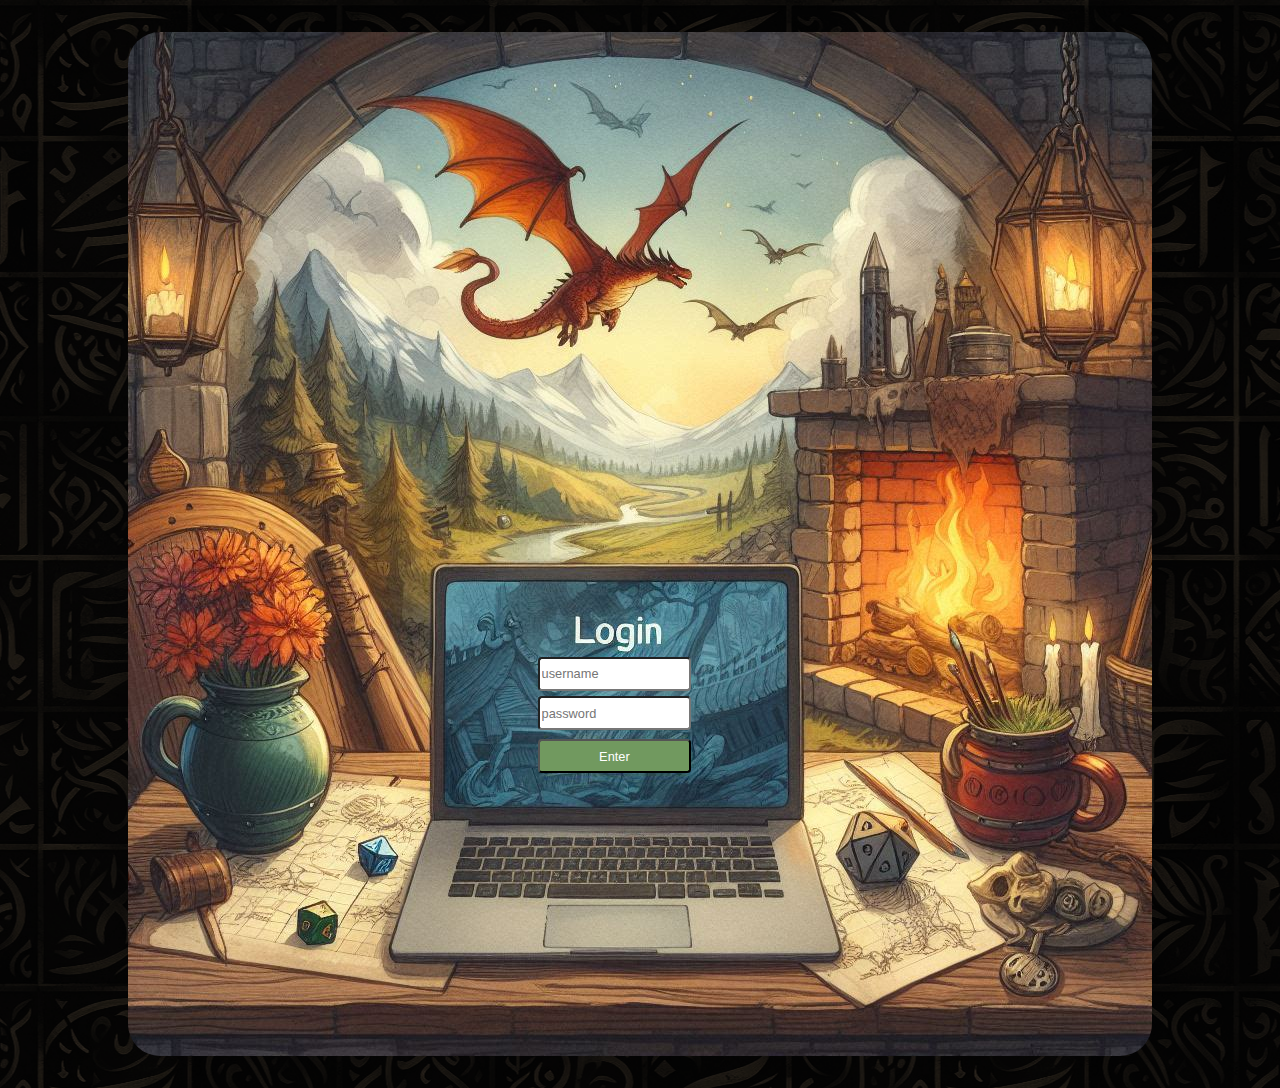
<file: index.html>
<!DOCTYPE html>
<html lang="en">

<head>
    <meta charset="UTF-8">
    <meta name="viewport" content="width=device-width, initial-scale=1.0">
    <title>Website of Holding</title>
    <link rel="stylesheet" href="/index.css"/>
    <link rel="icon" href="/images/d20.svg"/>
</head>

<body>
    <div id="layoutparent">
        <img id="loginimage" src="images/login.png" width="1024" height="1024"
            alt="A table with D&D accessories and labtop sits in front of an archway opening onto a classic fantasy scene with a red dragon flying over a valley.">
        <div id="loginform">
            <input id="username" placeholder="username">
            <input id="password" type="password" placeholder="password">
            <input id="enter" type="submit" value="Enter">
        </div>
    </div>
</body>

</html>
</file>
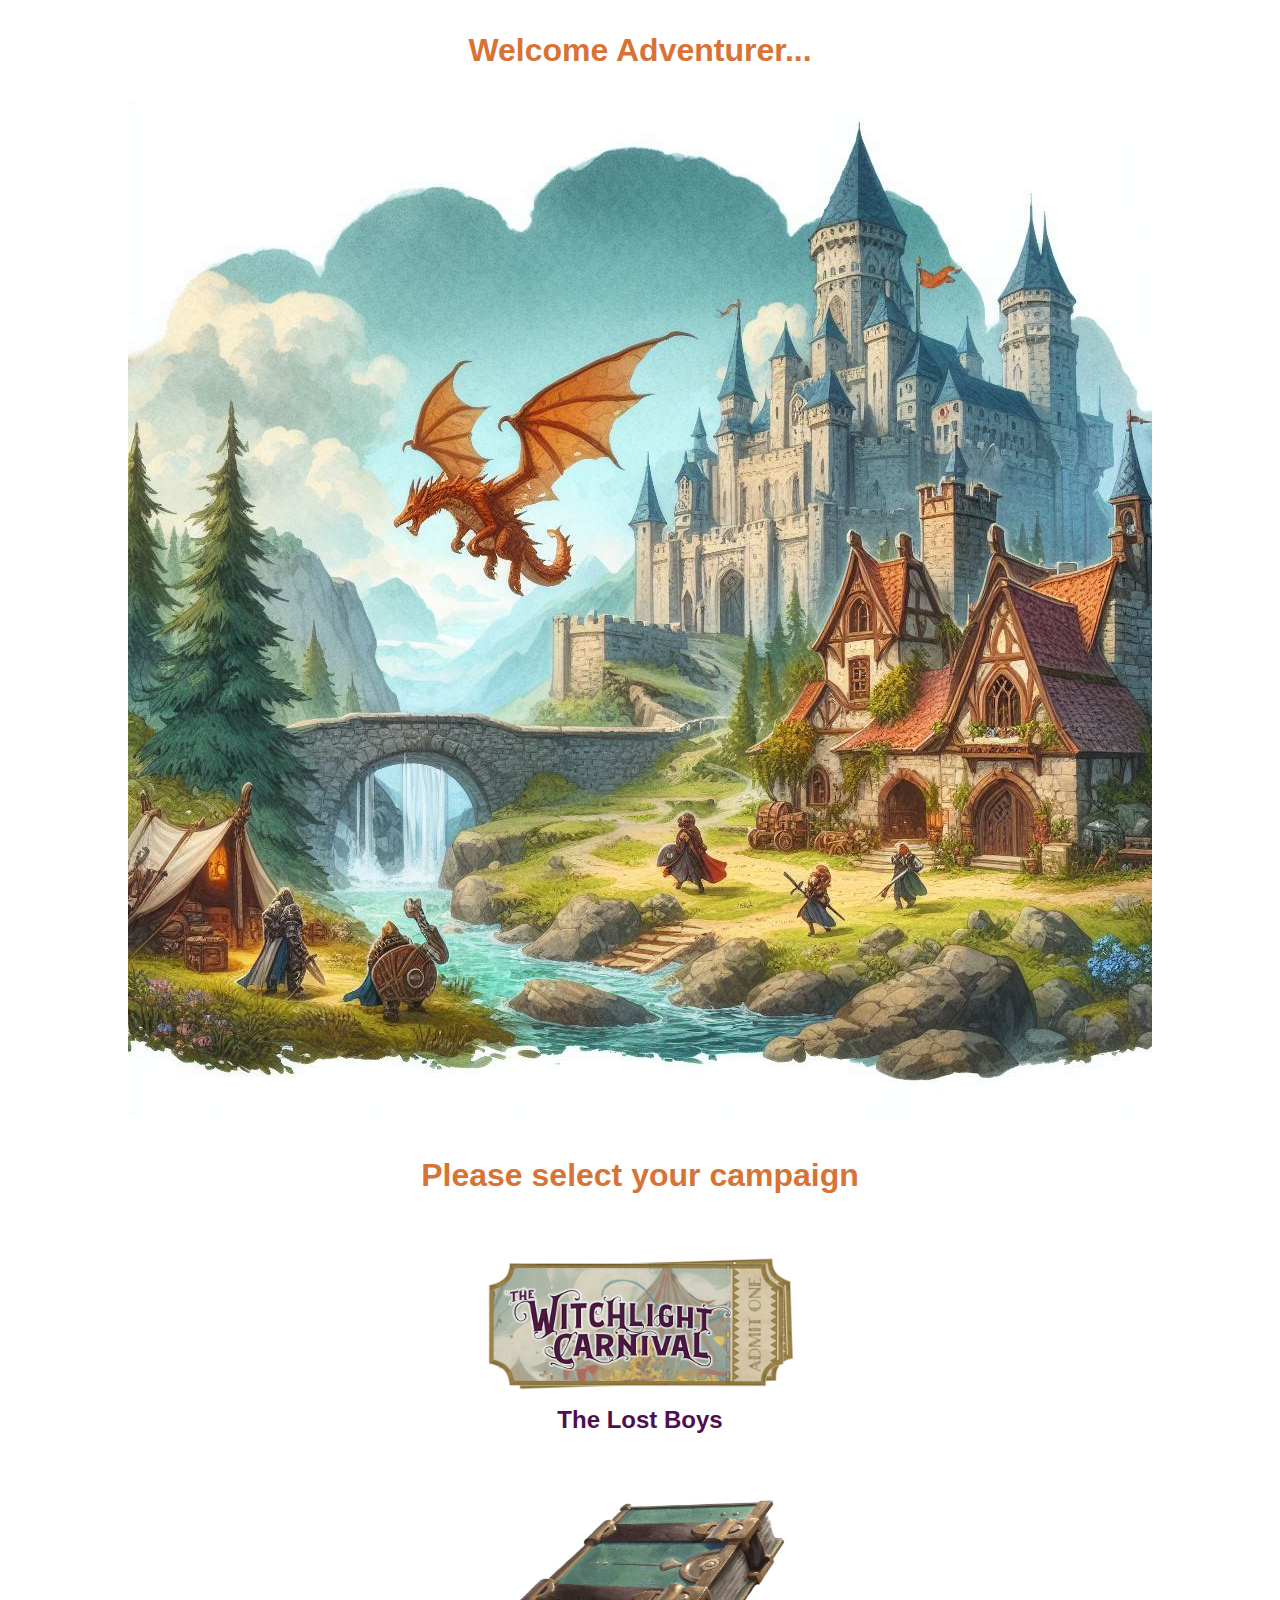
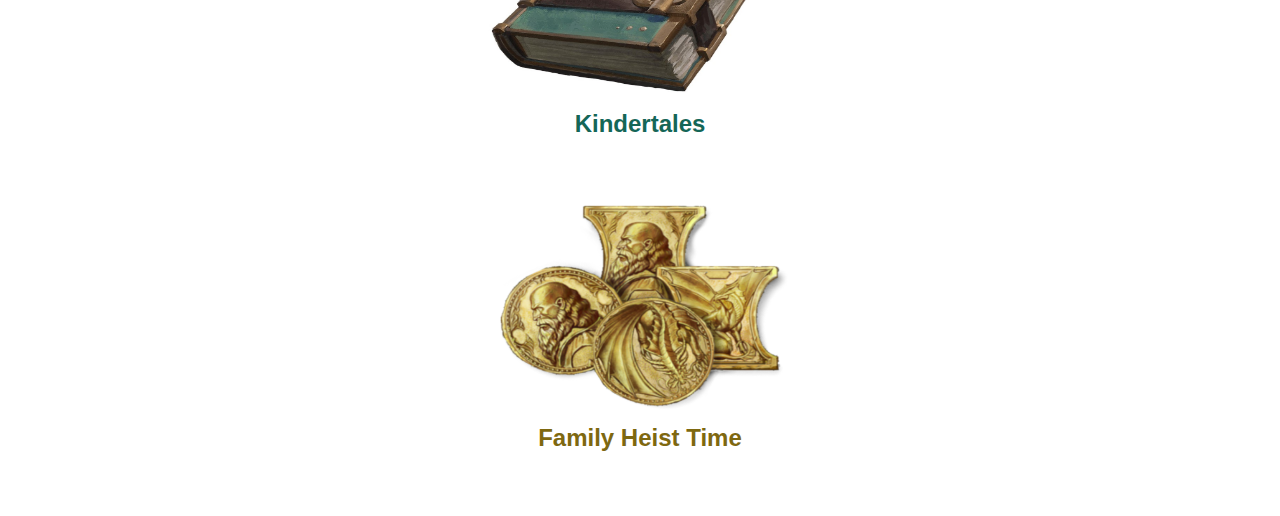
<file: select-campaign.html>
<!DOCTYPE html>
<html lang="en">

<head>
    <meta charset="UTF-8">
    <meta name="viewport" content="width=device-width, initial-scale=1.0">
    <title>Campaign</title>
    <link rel="stylesheet" href="/select-campaign.css">
    <link rel="icon" href="/images/d20.svg"/>
</head>

<body>
    <div id="layoutparent">
        <h1 class="title">Welcome Adventurer...</h1>
        <img id="campaignimage" src="images/campaign.png"
            width="1024" height="1024"
            alt="a red dragon flys above a bridge next to a large castle. five adventurers look up at it from the forground">
        <h1 class="title">Please select your campaign</h1>

        <div id="campaignselect">

            <a class="imagebutton" href="campaigns/lostboys/">
                <img src="images/carnivalticket2.png" 
                    width="320" height="155"
                    alt="carnival ticket">
            </a>
            <h2 id="lostboytext" class="buttontext">The Lost Boys</h2>

            <a class="imagebutton" href="campaigns/kindertales/">
                <img src="images/book2.jpg" 
                    width="320" height="220" 
                    alt="green book bound with leather straps">
            </a>
            <h2 id="kindertaletext" class="buttontext">Kindertales</h2>

            <a class="imagebutton" href="campaigns/familyheist/">
                <img src="images/bestcoins2.png"
                    width="320" height="230"
                    alt="four gold coins">
            </a>
            <h2 id="familytext" class="buttontext">Family Heist Time</h2>

        </div>
    </div>
</body>
</file>
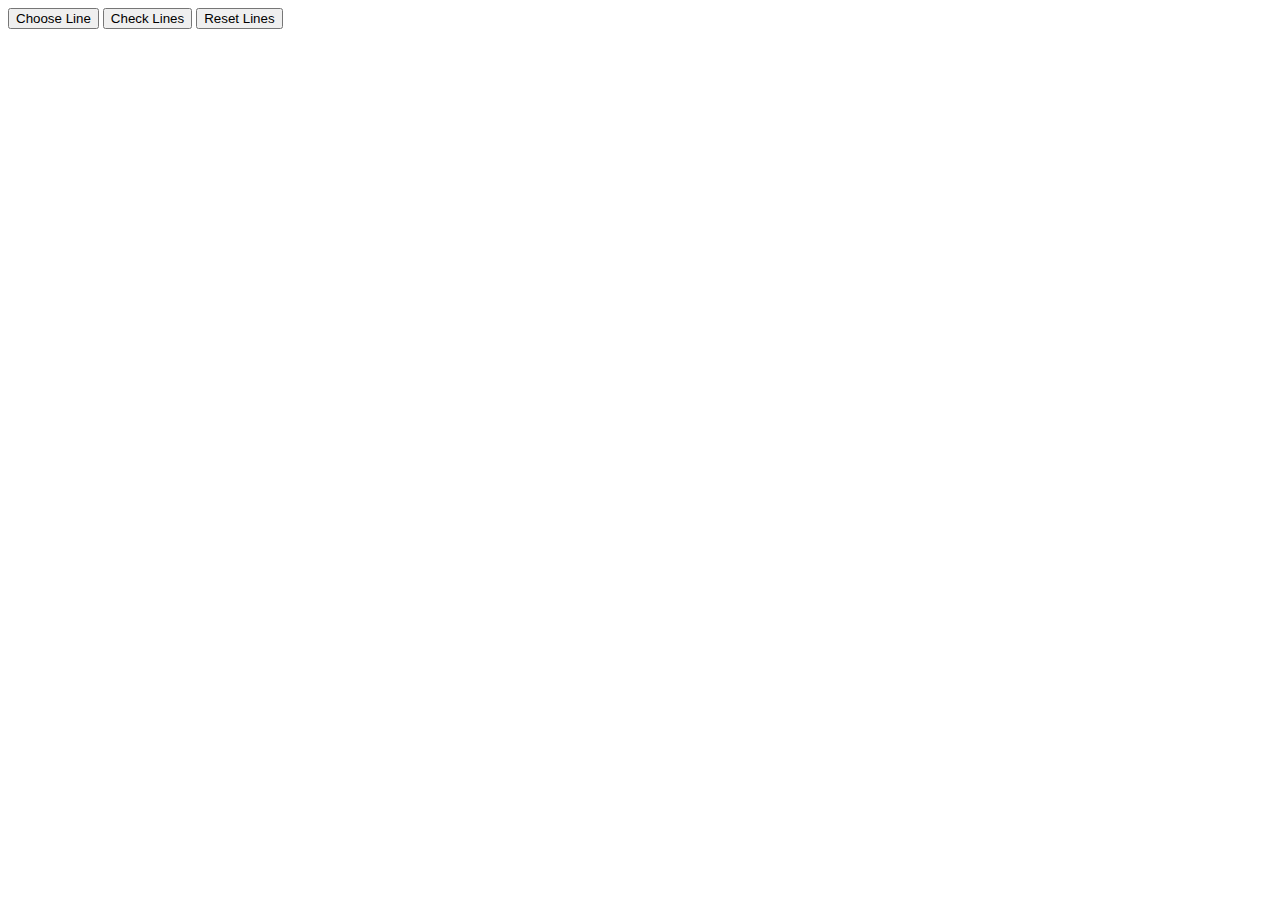
<file: campaigns/lostboys/crane-admin.html>
<!DOCTYPE html>
<html lang="en">
<head>
    <meta charset="UTF-8">
    <meta name="viewport" content="width=device-width, initial-scale=1.0">
    <title>Get Lines</title>
    <script type='module' src='crane-admin.js'></script>
</head>
<body>
    <div id='message'></div>
    <button id='chooseLine'>Choose Line</button>
    <button id='checkLines'>Check Lines</button>
    <button id='resetLines'>Reset Lines</button>
</body>
</html>
</file>
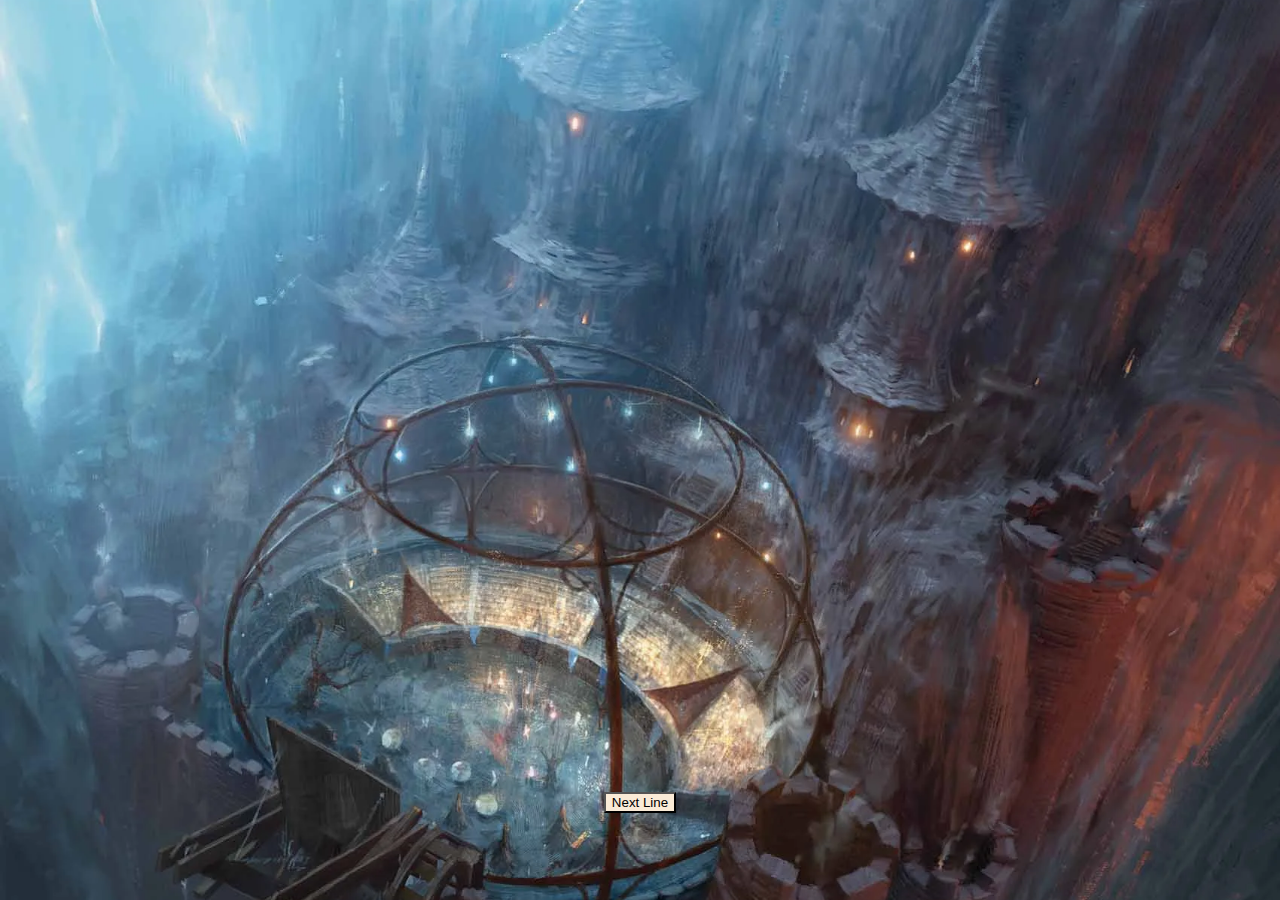
<file: campaigns/lostboys/crane.html>
<!DOCTYPE html>
<html lang="en">

<head>
    <meta charset="UTF-8">
    <meta name="viewport" content="width=device-width, initial-scale=1.0">
    <title>A Tragedy in the Making</title>
    <link rel="stylesheet" href="crane.css">
    <script type='module' src='crane.js'></script>
</head>

<body>
    <img id="crane" src="/images/cranes/crane (1).png" 
        alt="parchment crane carrying a banner" 
        width="1024" height="1024">
    <div id='message' class="crane1">
    </div>
    <button id='chooseLine'>Next Line</button>
</body>

</html>
</file>
<file: index.css>
*, *::before, *::after { 
    box-sizing: border-box; 
    font-family: 'Segoe UI', Tahoma, Geneva, Verdana, sans-serif; 
}
body {
    background-image: url(./images/background1.png);
    background-position: center top;
    background-color: rgb(32, 32, 31);
}
 #loginimage {
    display: block;
    max-width: 100%; height: auto;
    margin: auto;
    /* border: 4px solid black; */
    border-radius: 2rem;
}
h1 { 
    font-size: 2rem;
    padding: 1rem;
    text-align: center;
}
a, a:visited, a:active { 
    text-decoration: none;
}
/* turns off underline */
#layoutparent {
    position: relative;
    width: -moz-fit-content;
    width: fit-content;
    margin: 02rem auto 2rem auto;
    /* border: 1px solid magenta; */
}
#loginimage {
    display: block;
    max-width: 100%; height: auto;
    margin: auto;
    /* border: 4px solid black; */
    border-radius: 2rem;
}
#loginform {
    position: absolute;
    left: 40%; top: 61%;
    width: 15%; height: 12%;
    /* border: 1px solid red; */
}
#loginform>input {
    position: absolute;
    width: 100%; height: 28%;
    border-radius: .3em;
    font-size: 80%;
}
#password {
    top: 32%;
}
#enter {
    top: 67%;
    background-color: rgb(113, 153, 95);
    color: white;
    /* add different font */
}
</file>
<file: select-campaign.css>
*, *::before, *::after { 
    box-sizing: border-box; 
    font-family: 'Segoe UI', Tahoma, Geneva, Verdana, sans-serif; 
}
body {
    background-color: white;
    color: black;
}
#layoutparent {
    position: relative;
    width: -moz-fit-content;
    width: fit-content;
    margin: 2rem auto 2rem auto;
    /* border: 1px solid magenta; */
}
.title {
    color: rgb(215, 115, 53);
    text-align: center;
}
#campaignimage {
    display: block;
    max-width: 100%; height: auto;
    margin: 2rem auto 2rem auto;
}
#campaignselect {
    text-align: center;
    padding-top: 2rem;
    /* border: 1px solid red; */
}
.imagebutton {
    cursor: pointer;
    border: none;
}
.imagebutton:hover {
    opacity: 75%;
}
.imagebutton:active {
    opacity: 100%;
    filter: saturate(2);
}
.buttontext {
    text-align: center;
    margin-top: 0%;
    padding-bottom: 2rem;
}
#lostboytext {
    color: rgb(80, 14, 80);
}
#kindertaletext {
    color: rgb(20, 102, 87);
}
#familytext {
    color: rgb(126, 104, 16);
}
</file>
<file: campaigns/lostboys/crane.css>
*, *::before, *::after { 
    box-sizing: border-box; 
    font-family: 'Segoe UI', Tahoma, Geneva, Verdana, sans-serif; 
}

body {
    background-color: black;
    background-image: url(/images/cranes/motherhorn.webp);
    background-size:cover;
    background-position: center;
    background-repeat: no-repeat;
    color: white;
    margin: 0;
    width: 100vw; height: 100vh;
}

#crane {
    display: none;
    position: absolute;
    width: 80vw; height: auto;
    top: 10vw; left: 10vw;
    border: 1vw solid antiquewhite;
    border-radius: 2vw;
}

#message {
    display: none;
}

.crane1 {
    font-family:'Trebuchet MS', 'Lucida Sans Unicode', 'Lucida Grande', 'Lucida Sans', Arial, sans-serif;
    color: black;
    background-color: transparent;
    font-size: 3.6vw;
    text-align: center;
    position: absolute;
    top: 57.4vw; left: 34vw;
    width: 37vw;
    transform: rotate(-12deg);
    /* border: 1px solid magenta; */
}

.crane2 {
    font-family:'Trebuchet MS', 'Lucida Sans Unicode', 'Lucida Grande', 'Lucida Sans', Arial, sans-serif;
    color: black;
    background-color: transparent;
    font-size: 3.6vw;
    text-align: center;
    position: absolute;
    top: 57vw; left: 20vw;
    width: 55vw;
    transform: rotate(0deg);
    /* border: 1px solid magenta; */
}

.crane4 {
    font-family:'Trebuchet MS', 'Lucida Sans Unicode', 'Lucida Grande', 'Lucida Sans', Arial, sans-serif;
    color: black;
    background-color: transparent;
    font-size: 3.2vw;
    text-align: center;
    position: absolute;
    top: 63vw; left: 24.5vw;
    width: 53vw;
    transform: rotate(-17deg);
    /* border: 1px solid magenta; */
}

.crane5 {
    font-family:'Trebuchet MS', 'Lucida Sans Unicode', 'Lucida Grande', 'Lucida Sans', Arial, sans-serif;
    color: black;
    background-color: transparent;
    font-size: 3.6vw;
    text-align: center;
    position: absolute;
    top: 56vw; left: 37vw;
    width: 36vw;
    transform: rotate(-18deg);
    /* border: 1px solid magenta; */
}

.crane6 {
    font-family:'Trebuchet MS', 'Lucida Sans Unicode', 'Lucida Grande', 'Lucida Sans', Arial, sans-serif;
    color: black;
    background-color: transparent;
    font-size: 3.6vw;
    text-align: center;
    position: absolute;
    top: 64vw; left: 25.5vw;
    width: 52vw;
    transform: rotate(-8deg);
    /* border: 1px solid magenta; */
}

.crane7 {
    font-family:'Trebuchet MS', 'Lucida Sans Unicode', 'Lucida Grande', 'Lucida Sans', Arial, sans-serif;
    color: black;
    background-color: transparent;
    font-size: 3.6vw;
    text-align: center;
    position: absolute;
    top: 65vw; left: 25vw;
    width: 52vw;
    transform: rotate(0deg);
    /* border: 1px solid magenta; */
}

.crane8 {
    font-family:'Trebuchet MS', 'Lucida Sans Unicode', 'Lucida Grande', 'Lucida Sans', Arial, sans-serif;
    color: black;
    background-color: transparent;
    font-size: 3.6vw;
    text-align: center;
    position: absolute;
    top: 64vw; left: 29vw;
    width: 44vw;
    transform: rotate(-11deg);
    /* border: 1px solid magenta; */
}

.crane9 {
    font-family:'Trebuchet MS', 'Lucida Sans Unicode', 'Lucida Grande', 'Lucida Sans', Arial, sans-serif;
    color: black;
    background-color: transparent;
    font-size: 3.6vw;
    text-align: center;
    position: absolute;
    top: 58vw; left: 23vw;
    width: 40vw;
    transform: rotate(18deg);
    /* border: 1px solid magenta; */
}

.crane10 {
    font-family:'Trebuchet MS', 'Lucida Sans Unicode', 'Lucida Grande', 'Lucida Sans', Arial, sans-serif;
    color: black;
    background-color: transparent;
    font-size: 3.6vw;
    text-align: center;
    position: absolute;
    top: 22vw; left: 23vw;
    width: 38vw;
    transform: rotate(-12deg);
    /* border: 1px solid magenta; */
}

.crane12 {
    font-family:'Trebuchet MS', 'Lucida Sans Unicode', 'Lucida Grande', 'Lucida Sans', Arial, sans-serif;
    color: black;
    background-color: transparent;
    font-size: 5vw;
    text-align: center;
    position: absolute;
    top: 24vw; left: 25vw;
    width: 50vw;
    transform: rotate(-4deg);
    /* border: 1px solid magenta; */
}

.crane13 {
    font-family:'Trebuchet MS', 'Lucida Sans Unicode', 'Lucida Grande', 'Lucida Sans', Arial, sans-serif;
    color: black;
    background-color: transparent;
    font-size: 4vw;
    text-align: center;
    position: absolute;
    top: 30vw; left: 25vw;
    width: 48vw;
    transform: rotate(14deg);
    /* border: 1px solid magenta; */
}

.crane14 {
    font-family:'Trebuchet MS', 'Lucida Sans Unicode', 'Lucida Grande', 'Lucida Sans', Arial, sans-serif;
    color: black;
    background-color: transparent;
    font-size: 3.6vw;
    text-align: center;
    position: absolute;
    top: 64vw; left: 19vw;
    width: 63vw;
    transform: rotate(0deg);
    /* border: 1px solid magenta; */
}
button {
    display: block;
    position: relative;
    background-color: antiquewhite;
    color: black;
    margin: 0 auto;
    top: 88vh;
}
</file>
